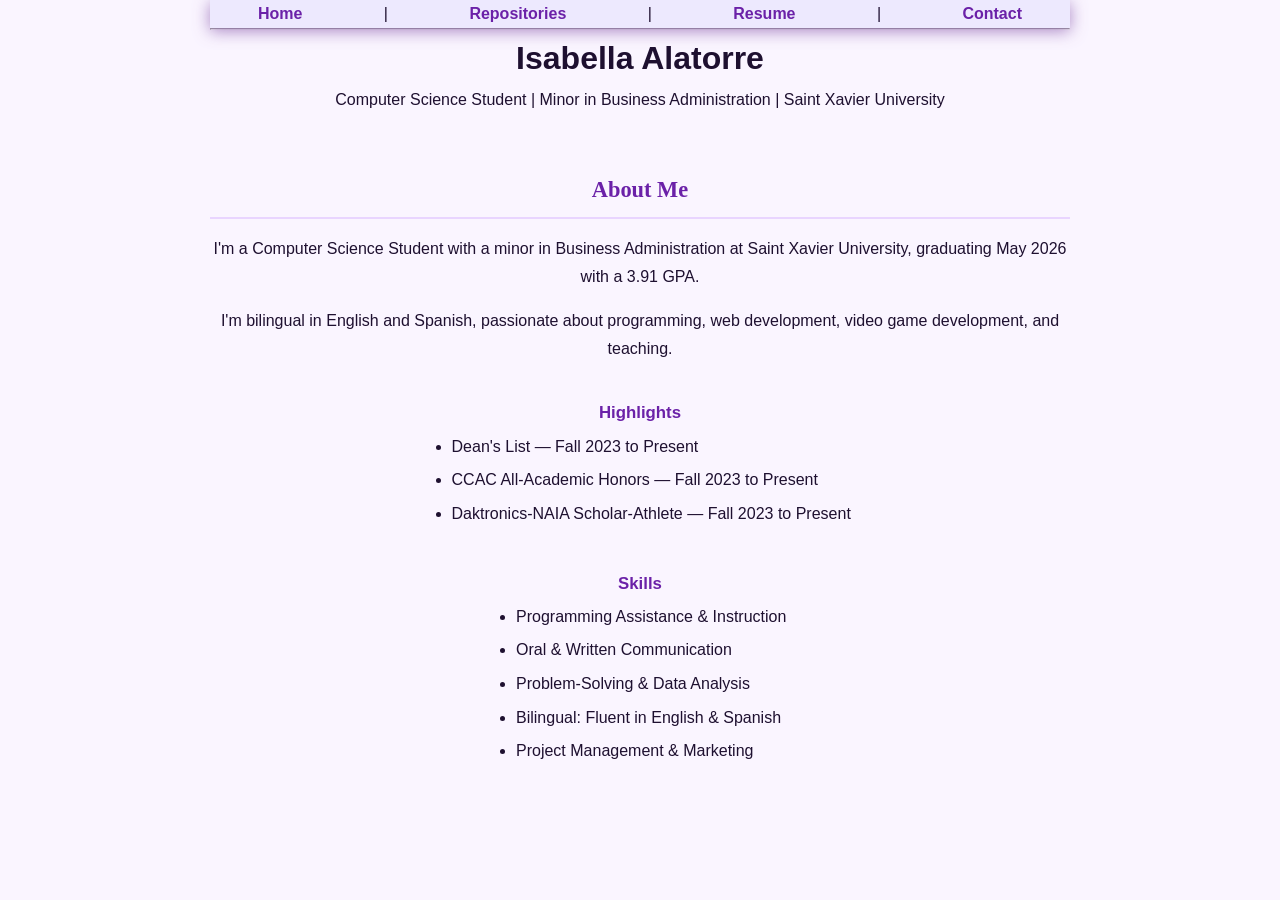
<file: index.html>
<!DOCTYPE html>
<html>
<head>
  <title>Isabella Alatorre | Home</title>
  <link rel="stylesheet" href="style.css"/>
</head>
<body>

  <nav>
    <a href="index.html">Home</a> |
    <a href="repositories.html">Repositories</a> |
    <a href="resume.html">Resume</a> |
    <a href="contact.html">Contact</a>
  </nav>

  <hr>

  <h1>Isabella Alatorre</h1>
  <p>Computer Science Student | Minor in Business Administration | Saint Xavier University</p>

  <h2>About Me</h2>
  <p>I'm a Computer Science Student with a minor in Business Administration at Saint Xavier University, graduating May 2026 with a 3.91 GPA.</p>
  <p>I'm bilingual in English and Spanish, passionate about programming, web development, video game development, and teaching.</p>

  <h3>Highlights</h3>
  <ul>
    <li>Dean's List — Fall 2023 to Present</li>
    <li>CCAC All-Academic Honors — Fall 2023 to Present</li>
    <li>Daktronics-NAIA Scholar-Athlete — Fall 2023 to Present</li>
  </ul>

  <h3>Skills</h3>
  <ul>
    <li>Programming Assistance & Instruction</li>
    <li>Oral & Written Communication</li>
    <li>Problem-Solving & Data Analysis</li>
    <li>Bilingual: Fluent in English & Spanish</li>
    <li>Project Management & Marketing</li>
  </ul>

</body>
</html>
</file>
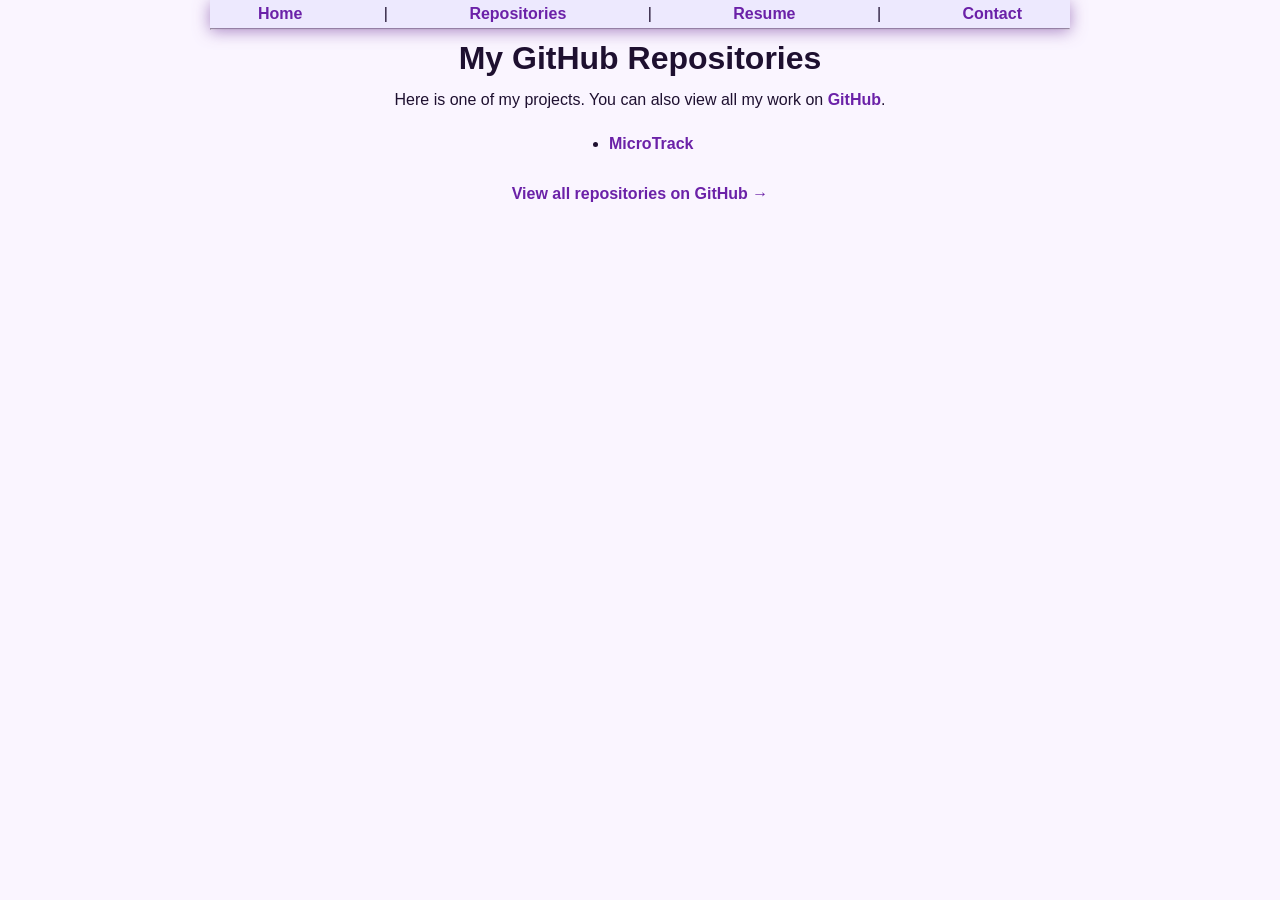
<file: repositories.html>
<!DOCTYPE html>
<html>
<head>
  <title>Isabella Alatorre | Repositories</title>
  <link rel="stylesheet" href="style.css"/>
</head>
<body>

  <nav>
    <a href="index.html">Home</a> |
    <a href="repositories.html">Repositories</a> |
    <a href="resume.html">Resume</a> |
    <a href="contact.html">Contact</a>
  </nav>

  <hr>

  <h1>My GitHub Repositories</h1>
  <p>Here is one of my projects. You can also view all my work on <a href="https://github.com/IsaAlatorre" target="_blank">GitHub</a>.</p>

  <ul>
    <li><a href="https://github.com/IsaAlatorre/MicroTrack" target="_blank">MicroTrack</a></li>
  </ul>

  <p><a href="https://github.com/IsaAlatorre" target="_blank">View all repositories on GitHub →</a></p>

</body>
</html>
</file>
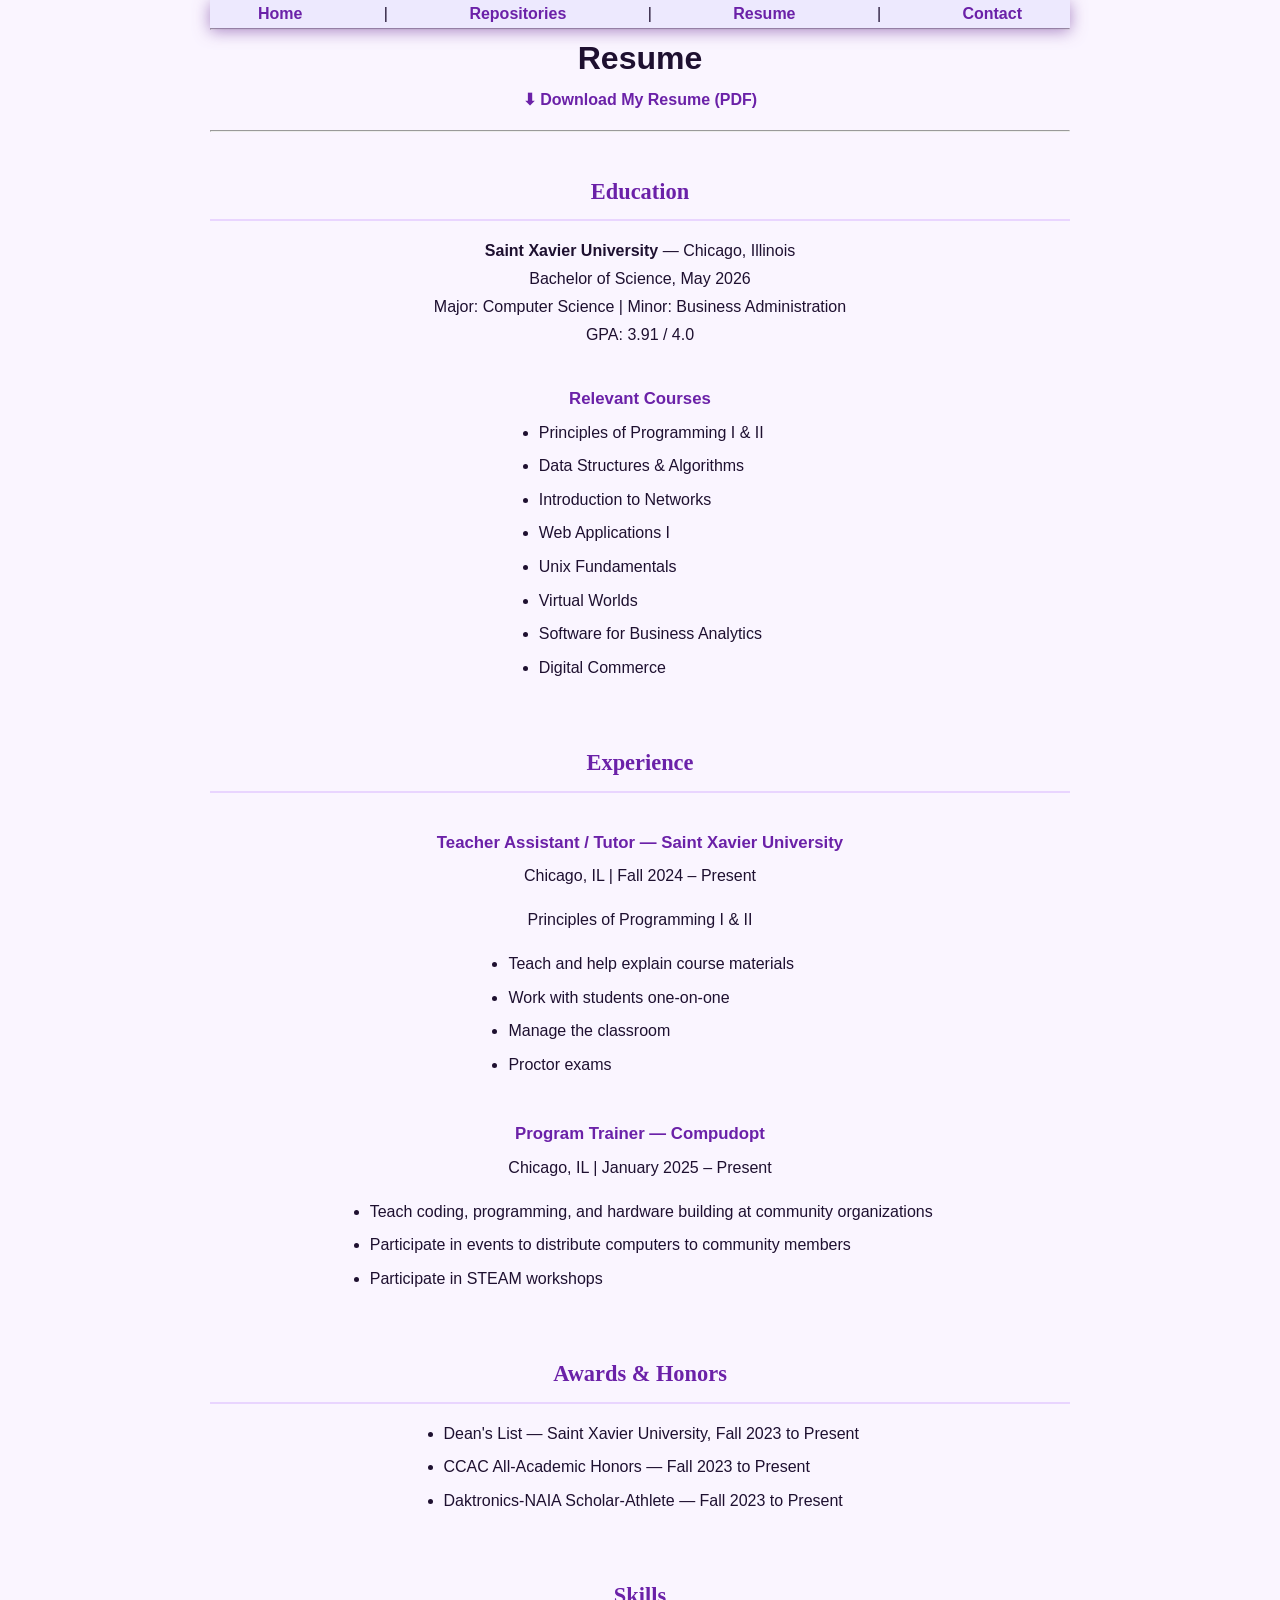
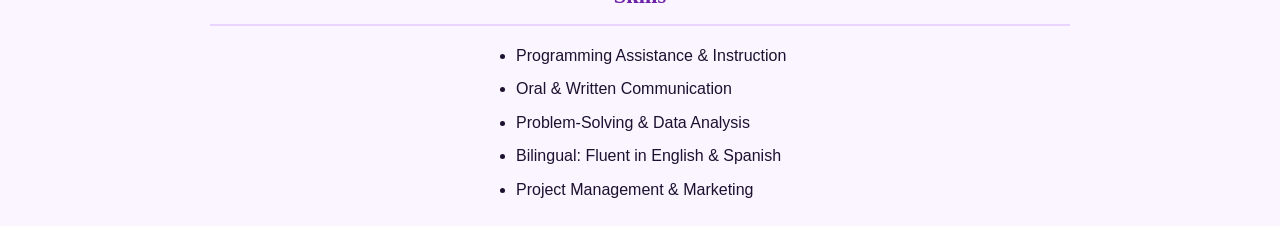
<file: resume.html>
<!DOCTYPE html>
<html>
<head>
  <title>Isabella Alatorre | Resume</title>
  <link rel="stylesheet" href="style.css"/>
</head>
<body>

  <nav>
    <a href="index.html">Home</a> |
    <a href="repositories.html">Repositories</a> |
    <a href="resume.html">Resume</a> |
    <a href="contact.html">Contact</a>
  </nav>

  <hr>

  <h1>Resume</h1>
  <p><a href="IsabellaAlatorre-Resume.pdf" download="Isabella_Alatorre_Resume.pdf">⬇ Download My Resume (PDF)</a></p>

  <hr>

  <h2>Education</h2>
  <p><strong>Saint Xavier University</strong> — Chicago, Illinois<br>
  Bachelor of Science, May 2026<br>
  Major: Computer Science | Minor: Business Administration<br>
  GPA: 3.91 / 4.0</p>

  <h3>Relevant Courses</h3>
  <ul>
    <li>Principles of Programming I & II</li>
    <li>Data Structures & Algorithms</li>
    <li>Introduction to Networks</li>
    <li>Web Applications I</li>
    <li>Unix Fundamentals</li>
    <li>Virtual Worlds</li>
    <li>Software for Business Analytics</li>
    <li>Digital Commerce</li>
  </ul>

  <h2>Experience</h2>

  <h3>Teacher Assistant / Tutor — Saint Xavier University</h3>
  <p>Chicago, IL | Fall 2024 – Present</p>
  <p>Principles of Programming I & II</p>
  <ul>
    <li>Teach and help explain course materials</li>
    <li>Work with students one-on-one</li>
    <li>Manage the classroom</li>
    <li>Proctor exams</li>
  </ul>

  <h3>Program Trainer — Compudopt</h3>
  <p>Chicago, IL | January 2025 – Present</p>
  <ul>
    <li>Teach coding, programming, and hardware building at community organizations</li>
    <li>Participate in events to distribute computers to community members</li>
    <li>Participate in STEAM workshops</li>
  </ul>

  <h2>Awards & Honors</h2>
  <ul>
    <li>Dean's List — Saint Xavier University, Fall 2023 to Present</li>
    <li>CCAC All-Academic Honors — Fall 2023 to Present</li>
    <li>Daktronics-NAIA Scholar-Athlete — Fall 2023 to Present</li>
  </ul>

  <h2>Skills</h2>
  <ul>
    <li>Programming Assistance & Instruction</li>
    <li>Oral & Written Communication</li>
    <li>Problem-Solving & Data Analysis</li>
    <li>Bilingual: Fluent in English & Spanish</li>
    <li>Project Management & Marketing</li>
  </ul>

</body>
</html>
</file>
<file: style.css>
*, *::before, *::after 
{ box-sizing: border-box; margin: 0; padding: 0; }

:root {
  --purple:      #9333ea;
  --purple-light: #ede9fe;
  --purple-dark: #6b21a8;
  --bg:          #faf5ff;
  --white:       #ffffff;
  --ink:         #1e1030;
  --muted:       #6b7280;
  --border:      #e9d5ff;
}

html { scroll-behavior: smooth; }

body {
  background: var(--bg);
  color: var(--ink);
  font-family: 'Raleway', sans-serif;
  font-weight: 400;
  line-height: 1.75;
  min-height: 100vh;
  display: flex;
  flex-direction: column;
  max-width: 860px;
  margin: 0 auto;
  text-align: center;
}

nav {
  background: var(--purple-light);
  padding: 0 3rem;
  display: flex;
  justify-content: space-between;
  align-items: center;
  position: sticky;
  top: 0;
  z-index: 100;
  box-shadow: 0 3px 16px rgba(145, 101, 179, 0.785);
}

.nav-brand {
  font-family: 'Merriweather', serif;
  font-size: 1.15rem;
  font-weight: 700;
  color: #fff;
  text-decoration: none;
  padding: 1.1rem 0;
  letter-spacing: 0.02em;
}

.nav-links {
  display: flex;
  list-style: none;
}

.nav-links a {
  display: block;
  padding: 1.1rem 1.4rem;
  color: #fff;
  text-decoration: none;
  font-size: 0.85rem;
  font-weight: 600;
  letter-spacing: 0.1em;
  text-transform: uppercase;
  transition: background 0.2s, color 0.2s;
  border-bottom: 3px solid transparent;
}

.nav-links a:hover {
  background: rgba(126, 69, 69, 0.782);
  color: #fff;
  border-bottom: 3px solid #fff;
}

.nav-links a.active {
  border-bottom: 3px solid #fff;
  color: #fff;
}

.hero {
  background: linear-gradient(135deg, var(--purple-dark) 0%, var(--purple) 100%);
  color: #fff;
  padding: 5rem 3rem 4.5rem;
}

.hero h1 {
  font-family: 'Merriweather', serif;
  font-size: clamp(2.2rem, 5vw, 3.5rem);
  font-weight: 700;
  margin-bottom: 0.8rem;
  line-height: 1.2;
 
}

.hero .subtitle {
  font-size: 1rem;
  color: rgba(255,255,255,0.85);
  font-weight: 500;
  letter-spacing: 0.05em;
  
}

.page-header {
  background: linear-gradient(135deg, var(--purple-dark) 0%, var(--purple) 100%);
  color: #fff;
  padding: 3rem 3rem 3rem;
  
}

.page-header h1 {
  font-family: 'Merriweather', serif;
  font-size: clamp(1.8rem, 4vw, 2.6rem);
  font-weight: 700;
  
}

main {
  flex: 1;
  width: 100%;
  margin: 0 auto;
  padding: 3rem 2.5rem 4rem;
  animation: fadeUp 0.5s ease both;
  
}

h2 {
  font-family: 'Merriweather', serif;
  font-size: 1.4rem;
  font-weight: 700;
  color: var(--purple-dark);
  margin: 2.5rem 0 1rem;
  padding-bottom: 0.5rem;
  border-bottom: 2px solid var(--border);
  
}

h3 {
  font-family: 'Raleway', sans-serif;
  font-size: 1.05rem;
  font-weight: 700;
  color: var(--purple-dark);
  margin: 1.2rem 0 0.3rem;
  
}

p { margin-bottom: 1rem; 
  color: var(--ink); }

ul { display: table;
  margin: 0 auto 1rem auto;
  text-align: left;
  padding-left: 1.4rem; }
ul li { margin-bottom: 0.35rem; 
  color: var(--ink); }

a {
  color: var(--purple-dark);
  text-decoration: none;
  font-weight: 600;
  transition: color 0.2s;
}

a:hover {
  color: var(--purple);
  text-decoration: underline;
}

.card {
  background: var(--white);
  border: 1.5px solid var(--border);
  border-radius: 12px;
  padding: 1.6rem 2rem;
  margin-bottom: 1.2rem;
  transition: box-shadow 0.2s, transform 0.2s;
}

.card:hover {
  box-shadow: 0 6px 24px rgba(147,51,234,0.12);
  transform: translateY(-2px);
}

.card .meta {
  font-size: 0.82rem;
  color: var(--muted);
  font-weight: 500;
  margin-bottom: 0.6rem;
}

.badge {
  display: inline-block;
  background: var(--purple-light);
  color: var(--purple-dark);
  font-size: 0.75rem;
  font-weight: 600;
  padding: 0.3rem 0.85rem;
  border-radius: 20px;
  margin: 0.2rem 0.2rem 0 0;
  border: 1px solid var(--border);
}

.highlights {
  display: flex;
  gap: 1rem;
  flex-wrap: wrap;
  margin: 1.5rem 0;
}

.highlight-item {
  background: var(--white);
  border: 1.5px solid var(--border);
  border-left: 4px solid var(--purple);
  border-radius: 10px;
  padding: 1rem 1.5rem;
  flex: 1;
  min-width: 150px;
}

.highlight-item .hl-value {
  font-family: 'Merriweather', serif;
  font-size: 1.5rem;
  font-weight: 700;
  color: var(--purple-dark);
}

.highlight-item .hl-label {
  font-size: 0.78rem;
  font-weight: 600;
  color: var(--muted);
  text-transform: uppercase;
  letter-spacing: 0.07em;
}

.btn {
  display: inline-block;
  padding: 0.75rem 2rem;
  border-radius: 8px;
  font-family: 'Raleway', sans-serif;
  font-size: 0.88rem;
  font-weight: 700;
  letter-spacing: 0.06em;
  text-decoration: none;
  transition: all 0.2s;
  margin-bottom: 1.5rem;
}

.btn-primary {
  background: var(--purple);
  color: #fff;
  border: 2px solid var(--purple);
}

.btn-primary:hover {
  background: var(--purple-dark);
  border-color: var(--purple-dark);
  color: #fff;
  text-decoration: none;
  transform: translateY(-2px);
  box-shadow: 0 4px 14px rgba(147,51,234,0.3);
}

.contact-list {
  list-style: none;
  padding: 0;
}

.contact-list li {
  background: var(--white);
  border: 1.5px solid var(--border);
  border-radius: 10px;
  padding: 1rem 1.5rem;
  margin-bottom: 0.8rem;
  transition: box-shadow 0.2s, transform 0.2s;
}

.contact-list li:hover {
  box-shadow: 0 4px 18px rgba(147,51,234,0.12);
  transform: translateY(-2px);
}

.contact-list .ci-label {
  font-size: 0.7rem;
  font-weight: 700;
  letter-spacing: 0.14em;
  text-transform: uppercase;
  color: var(--purple);
  display: block;
  margin-bottom: 0.15rem;
}

footer {
  background: var(--purple-dark);
  color: rgba(120, 92, 150, 0.8);
  text-align: center;
  padding: 1.5rem;
  font-size: 0.82rem;
  font-weight: 500;
  letter-spacing: 0.04em;
}

footer a { color: #fff; font-weight: 600; }
footer a:hover { text-decoration: underline; color: #fff; }

@keyframes fadeUp {
  from { opacity: 0; transform: translateY(16px); }
  to   { opacity: 1; transform: translateY(0); }
}

@media (max-width: 640px) {
  nav { padding: 0 1rem; }
  .nav-brand { font-size: 1rem; }
  .nav-links a { padding: 1rem 0.8rem; font-size: 0.75rem; }
  .hero, .page-header { padding: 3rem 1.5rem; }
  main { padding: 2rem 1.5rem 3rem; }
  .highlights { flex-direction: column; }
}
</file>
